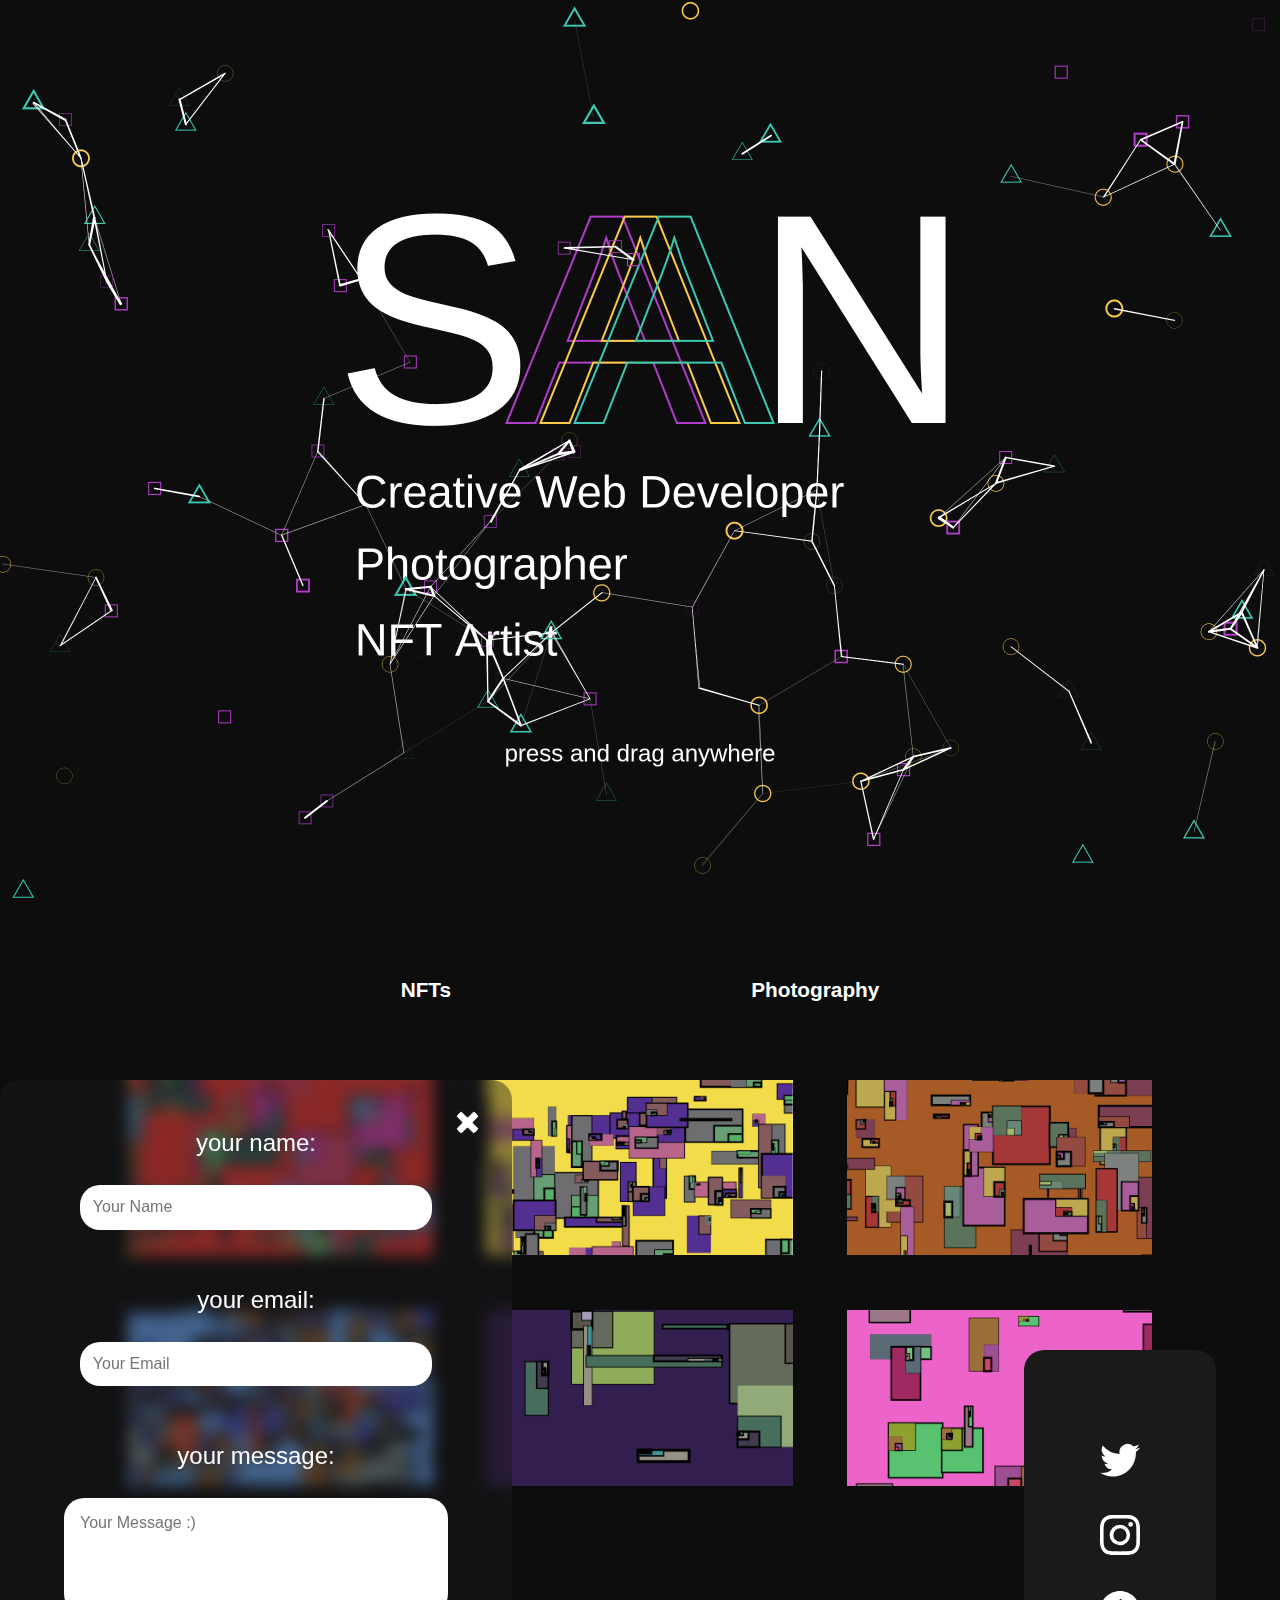
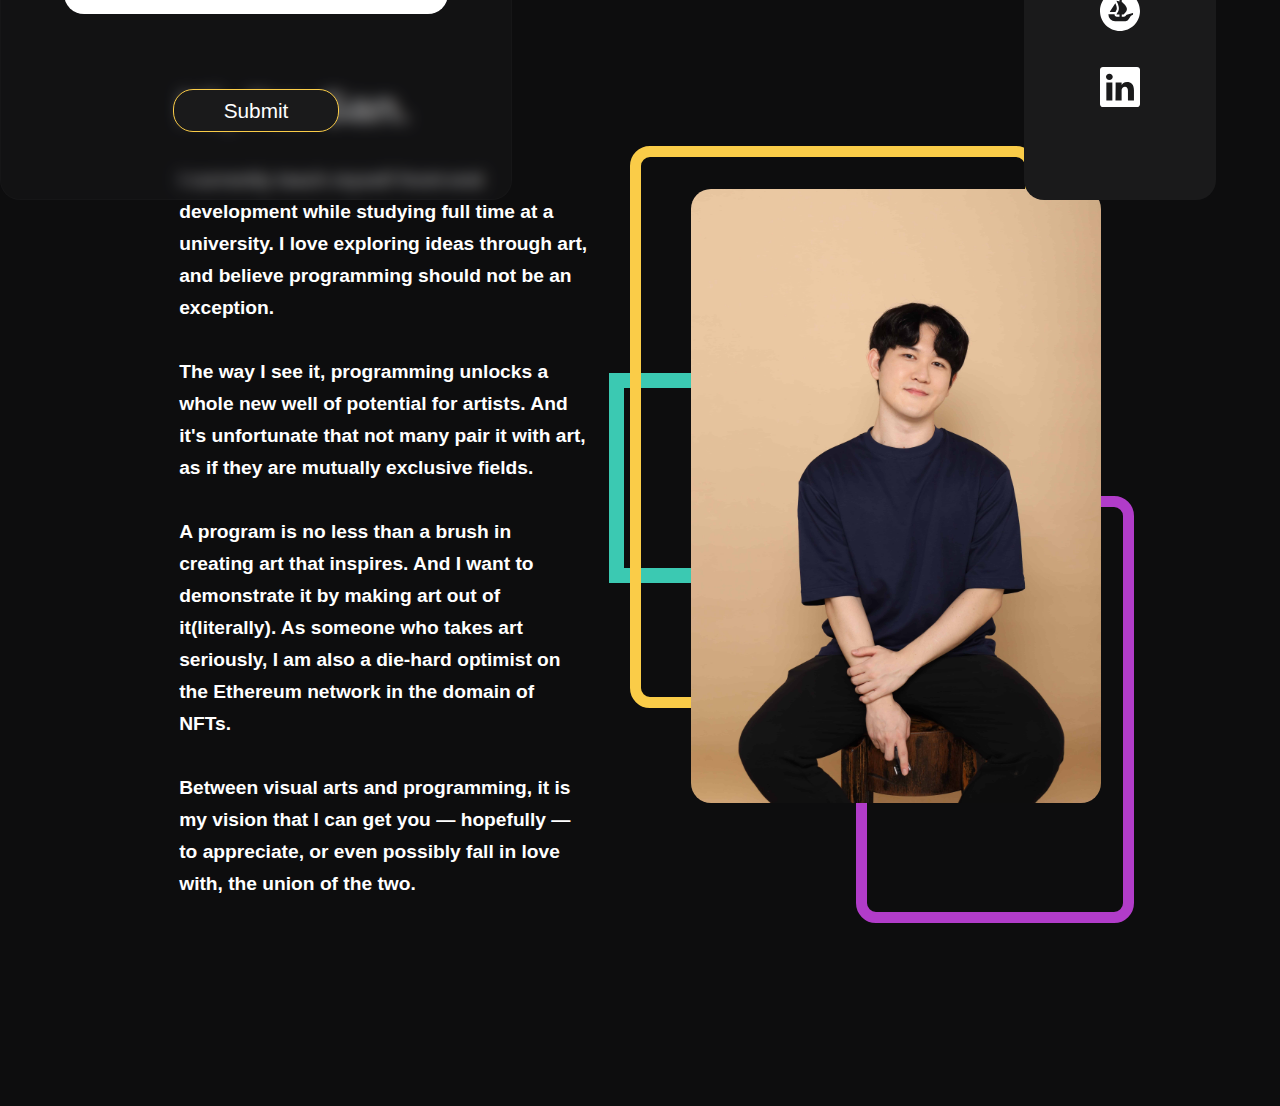
<file: index.html>
<!DOCTYPE html>
<html lang="en">
	<head>
		<meta charset="UTF-8" />
		<meta http-equiv="X-UA-Compatible" content="IE=edge" />
		<meta name="viewport" content="width=device-width, initial-scale=1.0" />
		<title>SAAAN</title>
		<link rel="stylesheet" href="./src/style.css" />
	</head>
	<body>
		<div class="homepage"></div>
		<!-- nav bar -->
		<nav class="nav-bar">
			<ul>
				<li id="my-works">My Works</li>
				<li id="about">About</li>
				<li id="contact">Contact</li>
				<li id="socials">Socials</li>
				<li>
					<a href="https://twitter.com/san_swk" target="_blank">
						<svg
							xmlns="http://www.w3.org/2000/svg"
							width="40"
							height="40"
							fill="currentColor"
							class="bi bi-twitter"
							viewBox="0 0 16 16"
						>
							<path
								d="M5.026 15c6.038 0 9.341-5.003 
                     9.341-9.334 0-.14 0-.282-.006-.422A6.685 
                     6.685 0 0 0 16 3.542a6.658 6.658 0 0 
                     1-1.889.518 3.301 3.301 0 0 0 1.447-1.817
                     6.533 6.533 0 0 1-2.087.793A3.286 3.286 0 
                     0 0 7.875 6.03a9.325 9.325 0 0 1-6.767-3.429 
                     3.289 3.289 0 0 0 1.018 4.382A3.323 3.323 
                     0 0 1 .64 6.575v.045a3.288 3.288 0 0 0 
                     2.632 3.218 3.203 3.203 0 0 1-.865.115 3.23 
                     3.23 0 0 1-.614-.057 3.283 3.283 0 0 0 3.067 
                     2.277A6.588 6.588 0 0 1 .78 13.58a6.32 6.32 
                     0 0 1-.78-.045A9.344 9.344 0 0 0 5.026 15z"
							/>
						</svg>
					</a>
				</li>

				<!-- INSTAGRAM ICON -->
				<li>
					<a href="https://www.instagram.com/striplean/" target="_blank">
						<svg
							xmlns="http://www.w3.org/2000/svg"
							width="40"
							height="40"
							fill="currentColor"
							class="bi bi-instagram"
							viewBox="0 0 16 16"
						>
							<path
								d="M8 0C5.829 0 5.556.01 4.703.048 3.85.088 3.269.222 2.76.42a3.917 3.917 0 0 0-1.417.923A3.927 3.927 0 0 0 .42 2.76C.222 3.268.087 3.85.048 4.7.01 5.555 0 5.827 0 8.001c0 2.172.01 2.444.048 3.297.04.852.174 1.433.372 1.942.205.526.478.972.923 1.417.444.445.89.719 1.416.923.51.198 1.09.333 1.942.372C5.555 15.99 5.827 16 8 16s2.444-.01 3.298-.048c.851-.04 1.434-.174 1.943-.372a3.916 3.916 0 0 0 1.416-.923c.445-.445.718-.891.923-1.417.197-.509.332-1.09.372-1.942C15.99 10.445 16 10.173 16 8s-.01-2.445-.048-3.299c-.04-.851-.175-1.433-.372-1.941a3.926 3.926 0 0 0-.923-1.417A3.911 3.911 0 0 0 13.24.42c-.51-.198-1.092-.333-1.943-.372C10.443.01 10.172 0 7.998 0h.003zm-.717 1.442h.718c2.136 0 2.389.007 3.232.046.78.035 1.204.166 1.486.275.373.145.64.319.92.599.28.28.453.546.598.92.11.281.24.705.275 1.485.039.843.047 1.096.047 3.231s-.008 2.389-.047 3.232c-.035.78-.166 1.203-.275 1.485a2.47 2.47 0 0 1-.599.919c-.28.28-.546.453-.92.598-.28.11-.704.24-1.485.276-.843.038-1.096.047-3.232.047s-2.39-.009-3.233-.047c-.78-.036-1.203-.166-1.485-.276a2.478 2.478 0 0 1-.92-.598 2.48 2.48 0 0 1-.6-.92c-.109-.281-.24-.705-.275-1.485-.038-.843-.046-1.096-.046-3.233 0-2.136.008-2.388.046-3.231.036-.78.166-1.204.276-1.486.145-.373.319-.64.599-.92.28-.28.546-.453.92-.598.282-.11.705-.24 1.485-.276.738-.034 1.024-.044 2.515-.045v.002zm4.988 1.328a.96.96 0 1 0 0 1.92.96.96 0 0 0 0-1.92zm-4.27 1.122a4.109 4.109 0 1 0 0 8.217 4.109 4.109 0 0 0 0-8.217zm0 1.441a2.667 2.667 0 1 1 0 5.334 2.667 2.667 0 0 1 0-5.334z"
							/>
						</svg>
					</a>
				</li>
				<!-- OPENSEA ICON -->
				<li>
					<a
						href="https://opensea.io/collection/mystique-blocks"
						target="_blank"
					>
						<svg
							role="img"
							viewBox="0 0 24 24"
							fill="white"
							xmlns="http://www.w3.org/2000/svg"
							width="40"
							height="40"
							class="bi bi-opensea"
						>
							<path
								d="M12 0C5.374 0 0 5.374 0 12s5.374 12 12 12 12-5.374 12-12S18.629 0 12 0ZM5.92 12.403l.051-.081 3.123-4.884a.107.107 0 0 1 .187.014c.52 1.169.972 2.623.76 3.528-.088.372-.335.876-.614 1.342a2.405 2.405 0 0 1-.117.199.106.106 0 0 1-.09.045H6.013a.106.106 0 0 1-.091-.163zm13.914 1.68a.109.109 0 0 1-.065.101c-.243.103-1.07.485-1.414.962-.878 1.222-1.548 2.97-3.048 2.97H9.053a4.019 4.019 0 0 1-4.013-4.028v-.072c0-.058.048-.106.108-.106h3.485c.07 0 .12.063.115.132-.026.226.017.459.125.67.206.42.636.682 1.099.682h1.726v-1.347H9.99a.11.11 0 0 1-.089-.173l.063-.09c.16-.231.391-.586.621-.992.156-.274.308-.566.43-.86.024-.052.043-.107.065-.16.033-.094.067-.182.091-.269a4.57 4.57 0 0 0 .065-.223c.057-.25.081-.514.081-.787 0-.108-.004-.221-.014-.327-.005-.117-.02-.235-.034-.352a3.415 3.415 0 0 0-.048-.312 6.494 6.494 0 0 0-.098-.468l-.014-.06c-.03-.108-.056-.21-.09-.317a11.824 11.824 0 0 0-.328-.972 5.212 5.212 0 0 0-.142-.355c-.072-.178-.146-.339-.213-.49a3.564 3.564 0 0 1-.094-.197 4.658 4.658 0 0 0-.103-.213c-.024-.053-.053-.104-.072-.152l-.211-.388c-.029-.053.019-.118.077-.101l1.32.357h.01l.173.05.192.054.07.019v-.783c0-.379.302-.686.679-.686a.66.66 0 0 1 .477.202.69.69 0 0 1 .2.484V6.65l.141.039c.01.005.022.01.031.017.034.024.084.062.147.11.05.038.103.086.165.137a10.351 10.351 0 0 1 .574.504c.214.199.454.432.684.691.065.074.127.146.192.226.062.079.132.156.19.232.079.104.16.212.235.324.033.053.074.108.105.161.096.142.178.288.257.435.034.067.067.141.096.213.089.197.159.396.202.598a.65.65 0 0 1 .029.132v.01c.014.057.019.12.024.184a2.057 2.057 0 0 1-.106.874c-.031.084-.06.17-.098.254-.075.17-.161.343-.264.502-.034.06-.075.122-.113.182-.043.063-.089.123-.127.18a3.89 3.89 0 0 1-.173.221c-.053.072-.106.144-.166.209-.081.098-.16.19-.245.278-.048.058-.1.118-.156.17-.052.06-.108.113-.156.161-.084.084-.15.147-.208.202l-.137.122a.102.102 0 0 1-.072.03h-1.051v1.346h1.322c.295 0 .576-.104.804-.298.077-.067.415-.36.816-.802a.094.094 0 0 1 .05-.03l3.65-1.057a.108.108 0 0 1 .138.103z"
							/>
						</svg>
					</a>
				</li>
				<!-- LINKEDIN ICON  -->
				<li>
					<a href="https://www.linkedin.com/in/saaankim" target="_blank">
						<svg
							xmlns="http://www.w3.org/2000/svg"
							width="40"
							height="40"
							fill="currentColor"
							class="bi bi-linkedin"
							viewBox="0 0 16 16"
						>
							<path
								d="M0 1.146C0 .513.526 0 1.175 0h13.65C15.474 0 16 .513 16 1.146v13.708c0 .633-.526 1.146-1.175 1.146H1.175C.526 16 0 15.487 0 14.854V1.146zm4.943 12.248V6.169H2.542v7.225h2.401zm-1.2-8.212c.837 0 1.358-.554 1.358-1.248-.015-.709-.52-1.248-1.342-1.248-.822 0-1.359.54-1.359 1.248 0 .694.521 1.248 1.327 1.248h.016zm4.908 8.212V9.359c0-.216.016-.432.08-.586.173-.431.568-.878 1.232-.878.869 0 1.216.662 1.216 1.634v3.865h2.401V9.25c0-2.22-1.184-3.252-2.764-3.252-1.274 0-1.845.7-2.165 1.193v.025h-.016a5.54 5.54 0 0 1 .016-.025V6.169h-2.4c.03.678 0 7.225 0 7.225h2.4z"
							/>
						</svg>
					</a>
				</li>
			</ul>
		</nav>
		<div class="gallery-options">
			<ul>
				<li>NFTs</li>
				<li>Photography</li>
			</ul>
		</div>
		<!-- nft gallery -->
		<div class="nft-gallery">
			<img src="./artworks/Blocks 5.png" alt="mystique block 5" id="b5" />
			<img src="./artworks/Blocks 1.png" alt="mystique block 1" id="b1" />
			<img src="./artworks/Blocks 4.png" alt="mystique block 4" id="b4" />
			<img src="./artworks/Blocks 9.png" alt="mystique block 9" id="b9" />
			<img src="./artworks/Blocks 11.png" alt="mystique block 11" id="b11" />
			<img src="./artworks/Blocks 3.png" alt="mystique block 3" id="b3" />
			<!-- <img src="./doge.png" alt=""> -->
		</div>

		<!-- about section -->
		<div class="separator"></div>
		<div class="about">
			<div id="top">
				<div id="rect1"></div>
				<div id="rect2"></div>
				<div id="rect3"></div>
				<img src="./photos/sangwookim.JPG" alt="san kim" srcset="" />
			</div>
			<div id="personal-statement">
				<p>
					<span>Hi, I'm San.</span>
					<br /><br />
					I currently teach myself front-end development while studying full
					time at a university. I love exploring ideas through art, and believe
					programming should not be an exception.
					<br /><br />
					The way I see it, programming unlocks a whole new well of potential
					for artists. And it's unfortunate that not many pair it with art, as
					if they are mutually exclusive fields.
					<br /><br />
					A program is no less than a brush in creating art that inspires. And I
					want to demonstrate it by making art out of it(literally). As someone
					who takes art seriously, I am also a die-hard optimist on the Ethereum
					network in the domain of NFTs.
					<br /><br />
					Between visual arts and programming, it is my vision that I can get
					you — hopefully — to appreciate, or even possibly fall in love with,
					the union of the two.
				</p>
			</div>
		</div>
		<div class="separator"></div>
		<!-- contact form -->
		<div class="contact">
			<!-- <svg
				width="40"
				height="40"
				fill="white"
				viewBox="0 0 16 16"
			>
            <path d="../Image Assets/cross sign.svg"></path>
        </svg> -->
			<img src="./Images/white cross.png" alt="" srcset="" id="closeWindow" />
			<form
				target="_blank"
				action="https://formsubmit.co/sankimksw@gmail.com"
				method="POST"
				name="contactForm"
			>
				<input type="hidden" name="_subject" value="New submission!" />
				your name: <br /><br />
				<input
					type="text"
					size="40"
					name="user-name"
					id="user-name"
					placeholder="Your Name"
					required
				/>
				<br /><br />
				your email: <br /><br />
				<input
					type="email"
					size="40"
					name="email"
					id="user-email"
					placeholder="Your Email"
					required
				/>
				<br /><br />
				your message: <br /><br />
				<textarea
					name="user-message"
					id="user-message"
					placeholder="Your Message :)"
					rows="6"
				></textarea>
				<br /><br />
				<!-- <div class="separator"></div> -->
				<div class="submit">
					<button type="submit" value="Submit" id="submit">Submit</button>
				</div>
			</form>
		</div>
		<!-- socia media icons -->
		<div class="socials">
			<ul>
				<!----  TWITTER ICON  --->
				<li>
					<a href="https://twitter.com/san_swk" target="_blank">
						<svg
							xmlns="http://www.w3.org/2000/svg"
							width="40"
							height="40"
							fill="currentColor"
							class="bi bi-twitter"
							viewBox="0 0 16 16"
						>
							<path
								d="M5.026 15c6.038 0 9.341-5.003 
                     9.341-9.334 0-.14 0-.282-.006-.422A6.685 
                     6.685 0 0 0 16 3.542a6.658 6.658 0 0 
                     1-1.889.518 3.301 3.301 0 0 0 1.447-1.817
                     6.533 6.533 0 0 1-2.087.793A3.286 3.286 0 
                     0 0 7.875 6.03a9.325 9.325 0 0 1-6.767-3.429 
                     3.289 3.289 0 0 0 1.018 4.382A3.323 3.323 
                     0 0 1 .64 6.575v.045a3.288 3.288 0 0 0 
                     2.632 3.218 3.203 3.203 0 0 1-.865.115 3.23 
                     3.23 0 0 1-.614-.057 3.283 3.283 0 0 0 3.067 
                     2.277A6.588 6.588 0 0 1 .78 13.58a6.32 6.32 
                     0 0 1-.78-.045A9.344 9.344 0 0 0 5.026 15z"
							/>
						</svg>
					</a>
				</li>

				<!-- INSTAGRAM ICON -->
				<li>
					<a href="https://www.instagram.com/striplean/" target="_blank">
						<svg
							xmlns="http://www.w3.org/2000/svg"
							width="40"
							height="40"
							fill="currentColor"
							class="bi bi-instagram"
							viewBox="0 0 16 16"
						>
							<path
								d="M8 0C5.829 0 5.556.01 4.703.048 3.85.088 3.269.222 2.76.42a3.917 3.917 0 0 0-1.417.923A3.927 3.927 0 0 0 .42 2.76C.222 3.268.087 3.85.048 4.7.01 5.555 0 5.827 0 8.001c0 2.172.01 2.444.048 3.297.04.852.174 1.433.372 1.942.205.526.478.972.923 1.417.444.445.89.719 1.416.923.51.198 1.09.333 1.942.372C5.555 15.99 5.827 16 8 16s2.444-.01 3.298-.048c.851-.04 1.434-.174 1.943-.372a3.916 3.916 0 0 0 1.416-.923c.445-.445.718-.891.923-1.417.197-.509.332-1.09.372-1.942C15.99 10.445 16 10.173 16 8s-.01-2.445-.048-3.299c-.04-.851-.175-1.433-.372-1.941a3.926 3.926 0 0 0-.923-1.417A3.911 3.911 0 0 0 13.24.42c-.51-.198-1.092-.333-1.943-.372C10.443.01 10.172 0 7.998 0h.003zm-.717 1.442h.718c2.136 0 2.389.007 3.232.046.78.035 1.204.166 1.486.275.373.145.64.319.92.599.28.28.453.546.598.92.11.281.24.705.275 1.485.039.843.047 1.096.047 3.231s-.008 2.389-.047 3.232c-.035.78-.166 1.203-.275 1.485a2.47 2.47 0 0 1-.599.919c-.28.28-.546.453-.92.598-.28.11-.704.24-1.485.276-.843.038-1.096.047-3.232.047s-2.39-.009-3.233-.047c-.78-.036-1.203-.166-1.485-.276a2.478 2.478 0 0 1-.92-.598 2.48 2.48 0 0 1-.6-.92c-.109-.281-.24-.705-.275-1.485-.038-.843-.046-1.096-.046-3.233 0-2.136.008-2.388.046-3.231.036-.78.166-1.204.276-1.486.145-.373.319-.64.599-.92.28-.28.546-.453.92-.598.282-.11.705-.24 1.485-.276.738-.034 1.024-.044 2.515-.045v.002zm4.988 1.328a.96.96 0 1 0 0 1.92.96.96 0 0 0 0-1.92zm-4.27 1.122a4.109 4.109 0 1 0 0 8.217 4.109 4.109 0 0 0 0-8.217zm0 1.441a2.667 2.667 0 1 1 0 5.334 2.667 2.667 0 0 1 0-5.334z"
							/>
						</svg>
					</a>
				</li>
				<!-- OPENSEA ICON -->
				<li>
					<a
						href="https://opensea.io/collection/mystique-blocks"
						target="_blank"
					>
						<svg
							role="img"
							viewBox="0 0 24 24"
							fill="white"
							xmlns="http://www.w3.org/2000/svg"
							width="40"
							height="40"
							class="bi bi-opensea"
						>
							<path
								d="M12 0C5.374 0 0 5.374 0 12s5.374 12 12 12 12-5.374 12-12S18.629 0 12 0ZM5.92 12.403l.051-.081 3.123-4.884a.107.107 0 0 1 .187.014c.52 1.169.972 2.623.76 3.528-.088.372-.335.876-.614 1.342a2.405 2.405 0 0 1-.117.199.106.106 0 0 1-.09.045H6.013a.106.106 0 0 1-.091-.163zm13.914 1.68a.109.109 0 0 1-.065.101c-.243.103-1.07.485-1.414.962-.878 1.222-1.548 2.97-3.048 2.97H9.053a4.019 4.019 0 0 1-4.013-4.028v-.072c0-.058.048-.106.108-.106h3.485c.07 0 .12.063.115.132-.026.226.017.459.125.67.206.42.636.682 1.099.682h1.726v-1.347H9.99a.11.11 0 0 1-.089-.173l.063-.09c.16-.231.391-.586.621-.992.156-.274.308-.566.43-.86.024-.052.043-.107.065-.16.033-.094.067-.182.091-.269a4.57 4.57 0 0 0 .065-.223c.057-.25.081-.514.081-.787 0-.108-.004-.221-.014-.327-.005-.117-.02-.235-.034-.352a3.415 3.415 0 0 0-.048-.312 6.494 6.494 0 0 0-.098-.468l-.014-.06c-.03-.108-.056-.21-.09-.317a11.824 11.824 0 0 0-.328-.972 5.212 5.212 0 0 0-.142-.355c-.072-.178-.146-.339-.213-.49a3.564 3.564 0 0 1-.094-.197 4.658 4.658 0 0 0-.103-.213c-.024-.053-.053-.104-.072-.152l-.211-.388c-.029-.053.019-.118.077-.101l1.32.357h.01l.173.05.192.054.07.019v-.783c0-.379.302-.686.679-.686a.66.66 0 0 1 .477.202.69.69 0 0 1 .2.484V6.65l.141.039c.01.005.022.01.031.017.034.024.084.062.147.11.05.038.103.086.165.137a10.351 10.351 0 0 1 .574.504c.214.199.454.432.684.691.065.074.127.146.192.226.062.079.132.156.19.232.079.104.16.212.235.324.033.053.074.108.105.161.096.142.178.288.257.435.034.067.067.141.096.213.089.197.159.396.202.598a.65.65 0 0 1 .029.132v.01c.014.057.019.12.024.184a2.057 2.057 0 0 1-.106.874c-.031.084-.06.17-.098.254-.075.17-.161.343-.264.502-.034.06-.075.122-.113.182-.043.063-.089.123-.127.18a3.89 3.89 0 0 1-.173.221c-.053.072-.106.144-.166.209-.081.098-.16.19-.245.278-.048.058-.1.118-.156.17-.052.06-.108.113-.156.161-.084.084-.15.147-.208.202l-.137.122a.102.102 0 0 1-.072.03h-1.051v1.346h1.322c.295 0 .576-.104.804-.298.077-.067.415-.36.816-.802a.094.094 0 0 1 .05-.03l3.65-1.057a.108.108 0 0 1 .138.103z"
							/>
						</svg>
					</a>
				</li>
				<!-- LINKEDIN ICON  -->
				<li>
					<a href="https://www.linkedin.com/in/saaankim" target="_blank">
						<svg
							xmlns="http://www.w3.org/2000/svg"
							width="40"
							height="40"
							fill="currentColor"
							class="bi bi-linkedin"
							viewBox="0 0 16 16"
						>
							<path
								d="M0 1.146C0 .513.526 0 1.175 0h13.65C15.474 0 16 .513 16 1.146v13.708c0 .633-.526 1.146-1.175 1.146H1.175C.526 16 0 15.487 0 14.854V1.146zm4.943 12.248V6.169H2.542v7.225h2.401zm-1.2-8.212c.837 0 1.358-.554 1.358-1.248-.015-.709-.52-1.248-1.342-1.248-.822 0-1.359.54-1.359 1.248 0 .694.521 1.248 1.327 1.248h.016zm4.908 8.212V9.359c0-.216.016-.432.08-.586.173-.431.568-.878 1.232-.878.869 0 1.216.662 1.216 1.634v3.865h2.401V9.25c0-2.22-1.184-3.252-2.764-3.252-1.274 0-1.845.7-2.165 1.193v.025h-.016a5.54 5.54 0 0 1 .016-.025V6.169h-2.4c.03.678 0 7.225 0 7.225h2.4z"
							/>
						</svg>
					</a>
				</li>
			</ul>
		</div>
	</body>
	<script src="./src/script.js"></script>
	<script src="./src/p5.min.js"></script>
	<script src="./dynamicCanvas.js"></script>
</html>
</file>
<file: src/style.css>
@font-face {
    font-family: 'Satoshi';
    src: url('../OTF/Satoshi-Medium.otf') format('opentype');
}
@font-face {
    font-family: 'Satoshi Light';
    src: url('../OTF/Satoshi-Light.otf') format('opentype');
}
@font-face {
    font-family: 'Satoshi Bold';
    src: url('../OTF/Satoshi-Bold.otf') format('opentype');
}
:root {
    --bg: #0D0D0E;
    --secColor: #1A1A1B;
    --color1:#FACC48;
    --color2: #B13CC9;
    --color3: #3BC9B2;
    --txtColor:#FFFFFF;
    --font: Arial, Helvetica, sans-serif;
    --borderRadius: 20px;
}
* {
    font-family: var(--font);
    color: var(--txtColor);
}
/* hmtl {
    scroll-behavior: smooth;
} */
body {
    margin: 0;
    background-color: var(--bg);
    position: static;
    /* white-space:nowrap; */
}
.homepage{

    width:100vw;
    height: 100vh;
    /* border: green solid 5px; */
}

.gallery-options {
    display: flex;
    flex-direction: column;
    justify-content: center;

    margin: 0 auto;
    width: 60vw;
    height: 20vh;

    font-size: 1.3rem;
    font-weight: 900;
    /* border:green solid 5px; */
}
.gallery-options > ul {
    display: flex;
    justify-content: space-between;

    margin: 0;
    padding: 0;
    list-style-type: none;
    /* border: yellow solid 5px; */
}
.gallery-options > ul > li {

    cursor: pointer;
    padding: 0.8em;
    position: relative;

    font-family: Arial, Helvetica, sans-serif;
    font-weight: 700;
    /* color: yellow; */
    /* border-bottom: #FACC48 solid 5px; */
}
.gallery-options > ul > li::after {
    content: '';
    position: absolute;
    left: 0;
    bottom: 0;
    width: 100%;
    height: 0.3em;
    opacity: 0;
    transform:translate3d(-10%,0,0);
    transition: opacity 300ms, transform 300ms;
}
.gallery-options > ul > li:nth-child(1)::after {
    background-color: var(--color1);
}
.gallery-options > ul > li:nth-child(2)::after {
    background-color: var(--color2);
}
.gallery-options > ul > li:hover::after,
.gallery-options > ul > li:visited::after {
    opacity: 1;
    transform: translate3d(0,0,0);
}
.nft-gallery {
    display:grid;
    grid-template-columns: 100%;
    grid-template-rows: auto;
    row-gap: 6vh;
    grid-template-areas: 'a'
                         'b'
                         'c'
                         'd'
                         'e'
                         'f';
    width: 90vw;
    height: fit-content;
    margin: 0 auto;
    /* border: green solid 5px; */
}
.nft-gallery img {
    object-fit: contain;
    width: 100%;
}
#b5 {
    grid-area: a;
}
#b1 {
    grid-area: b;
}
#b4 {
    grid-area: c;
}
#b9 {
    grid-area: d;
}
#b11 {
    grid-area: e;
}
#b3 {
    grid-area: f;
}



.socials {
    display: flex;
    flex-direction: column;
    justify-content: center;


    position: fixed;
    bottom: -100%;
    right: 5%;

    width: 15vw;
    height: 50vh;
    padding: 0;
    margin: auto;

    box-sizing: border-box;
    background: var(--secColor);
    border-radius: var(--borderRadius);
   
    /* opacity: 0; */
    z-index: 101;
}
.socials > ul {
    display: flex;
    flex-direction: column;
    justify-content: center;
    align-items: center;

    margin:0;


    list-style-type: none;
    padding: 0;


}
.socials > ul > li {
    display: flex;
    flex-direction: column;
    justify-content: center;
    align-items: center;

    margin: 1em;

}
.socials > ul > li > a {
    padding: 0;
   
}
svg:hover {
    fill: var(--color2);
}

/* animation */

/* nav bar */
.navBarAnimation {
    animation: 'navBarAnimation 1s ease-out 0s 1 normal forwards';
}
@keyframes navBarAnimation {
    0% {
        top: 15%;
        right: -8%;
    }
    100% {
        top: 15%;
        right: 1%;
    }
}
@keyframes navBarMobileAnimation {
    0% {
        bottom: -100%;
    }
    100% {
        bottom: -5vh;
    }
    
}
/* contact form */
@keyframes contact-form {
    0% {
        position: fixed;
        top: 50%;
        left: 50%;
        transform: translate(-50%,-50%);
        opacity: 0;
    }
    100% {
        opacity: 1;
        position: fixed;
        top: 45%;
        left: 50%;
        transform: translate(-50%,-50%);
    }
}
/* socials */
@keyframes social-icons {
    0% {
        bottom: 6%;
        opacity: 0;
        /* right: 5%; */
    }
    100% {
        opacity: 1;
        bottom: 10%;
    }
}

.separator {
    width: 100%;
    height: 7.5em;
}
.about {
    display: flex;
    flex-direction: column;
    align-items: center;
    
    position: relative;
    /* justify-content: center; */
    width: 100vw;
    height: 100vh;
    padding: 0;

    box-sizing: border-box;
    scroll-behavior: smooth;
    /* border: green solid 5px; */
}
#top {
    display: flex;
    flex-direction: column;
    justify-content: center;
    align-items: center;
    
    position: relative;

    width: 100vw;
    height: 60vh;
    padding:  0;
    /* border: brown solid 5px; */
    box-sizing: border-box;
}
#top > img {
    width: 50%;
    /* object-fit: contain; */
    border-radius: var(--borderRadius);
    z-index: 2;
    /* border: red solid 5px; */
}
#rect1 {

    position: absolute;
    top: 41%;
    left: 38%;
    transform: translate(-50%,-50%);

    z-index: 1;

    height: 45vh;
    width: 40vw;
    border: var(--color1) solid 10px;
    border-radius: var(--borderRadius);
}
#rect2 {
    position: absolute;
    top: 20%;
    right: 10%;

    height: 30vh;
    width: 40vw;
    border: var(--color2) solid 10px;
    border-radius: var(--borderRadius);
}
#rect3 {
    position: absolute;
    top: 40%;
    /* right: 14.5%; */
    /* transform: rotate(20deg); */

    height: 10vh;
    width: 85vw;
    border: var(--color3) solid 10px;
}
#personal-statement {

    position: static;
    /* bottom: 10%; */

    width: 80vw;
    height: fit-content;
    padding: 0;
    margin: 1.3em 0;

    box-sizing: border-box;
    font-size: 0.9rem;
    font-weight: 800;
    /* border: orange solid 5px; */
}
#personal-statement span {
    font-size: 2.1rem;
}
.nav-bar {

    position: fixed;
    bottom: -100%;

    width: 100vw;
    height: 13.5vh;
    box-sizing: border-box;
    background-color: var(--secColor);
    border-radius:var(--borderRadius) ;
    
    box-sizing: border-box;
    z-index: 100;
}
.nav-bar > ul {
    display: flex;
    justify-content: space-around;

    position: relative;
    top: 5%;
    
    padding: 0;
    
    font-size: 1rem;
    list-style-type: none;
    /* border: green solid 1px; */
}
.nav-bar > ul > li {

    display: flex;
    justify-content: center;
    align-items: center;
    /* font-family:Arial, Helvetica, sans-serif; */
    /* border: orange solid 1px; */
    font-weight: bolder;
}
.nav-bar > ul > li:hover {
    cursor: pointer;
}
.nav-bar > ul > li:nth-child(1):hover {
    color: var(--color2);
}
.nav-bar > ul > li:nth-child(2):hover {
    color: var(--color3);
}
.nav-bar > ul > li:nth-child(3):hover {
    color: var(--color1);
}
.nav-bar > ul > li:nth-child(4):hover {
    color: var(--color2);
}
.nav-bar > ul > li:nth-child(5),
.nav-bar > ul > li:nth-child(6),
.nav-bar > ul > li:nth-child(7),
.nav-bar > ul > li:nth-child(8) {
    display: none;
}
.contact {

    position: fixed;
    bottom: -100%;

    width: 80vw;
    height: 80vh;
    padding: 2em;

    box-sizing: border-box;
    background: #1A1A1B70;
    border-radius: var(--borderRadius);
    backdrop-filter: blur(7.6px);
    -webkit-backdrop-filter: blur(7.6px);
    border: 1px solid rgba(255, 255, 255, 0.02);

    z-index: 100;
    /* opacity: 0; */
    /* visibility: hidden; */
    /* display: none; */

    font-size: 1.3rem;
}
.contact * {
    border: none;
    border-radius: var(--borderRadius);
    /* padding: 0; */
}
.contact > form {
    width: 100%;
    /* border: red solid 5px; */
    /* box-sizing: border-box; */
}
.contact input {
    /* size: 90; */
    width: 85%;
    box-sizing: border-box;
    color: #1A1A1B;
    height: 2em;
    font-size: 1rem;
    padding:0.8em;

}
textarea {
    /* padding: 1em; */
    height: auto;
    width:85% ;
    /* height: 30vh; */
    box-sizing: border-box;
    color: var(--secColor);
    font-family: Arial, Helvetica, sans-serif;
    font-size: 1rem;
    padding: 1em;
    resize: none;
}
/* #user-message {
    padding: 2em;
} */
#closeWindow {
    width: 4vw;
    position: absolute;
    right: 6%;
    top: 4%;
    
}
#closeWindow:hover {
    cursor: pointer;
}
.submit {
    display: flex;
    justify-content: center;

    width: 100%;
    height: 2em;
    margin: 0.5em 0;
    padding: 0;

}
#submit {
    width: 40%;
    height: 100%;
    margin: 0;
    padding: 0;
    
    background-color: var(--secColor);
    border: var(--color1) solid 1px;
    color: var(--txtColor);
    font-size: 1.1rem;

}
#submit:hover {
    cursor: pointer;
}

/* media query */
@media screen and (min-width:40em) {
    /* seaparating white space */
    .separator {
        height:10em;
    }

    .contact {
        display: flex;
        align-items: center;
        width: 40vw;
        font-size: 1.5rem;
    }
    .contact > form {
        display: flex;
        flex-direction: column;
        align-items: center;

        padding: 0;
        height: 100%;
        box-sizing: border-box;
    }
    .contact input {
        height: 5em;
    }
    .contact  > form > * {
        /* border: orange solid 5px; */
    }
    #closeWindow {
        width: 2vw;
    }
    
    .submit {
        margin: 0.8em 0;
        height: 3em;
    }
    #submit {
        padding: 0.4em 0;
        font-size: 1.3rem;
        /* color: white; */
    }
    textarea {
        width: 30vw;
        height: 30vh;
    }

    /* nav bar */
    .nav-bar {

        top: 15%;
        right: -8%;
        margin: 0;
        height: 70vh;
        width: 7vw;

        padding: 0;
    }
    .nav-bar > ul {
        display: flex;
        flex-direction: column;
        justify-content: space-around;

        position: static;
        top: 0;

        /* border: green solid 5px; */
        font-size: 1.2rem;
        text-align: center;

        height: 100%;
        width: 80%;
        margin: 0 auto;
    }
    .nav-bar > ul > li:nth-child(5),
    .nav-bar > ul > li:nth-child(6),
    .nav-bar > ul > li:nth-child(7),
    .nav-bar > ul > li:nth-child(8) {
        display: block;
    }   
    #socials {
        display: none;
    }
    

    /* gallery */
    .gallery-options {
        position: static;
        width: 40vw;
        /* left: 50%; */
        /* top: 50%; */
        /* transform: translate(-50%,0); */
        /* margin: 0 auto; */
        /* border: yellow solid 5px; */
        /* clear: right; */
    }
    .nft-gallery {
        width: 80vw;
        margin: 0 auto;
        gap: 6vh;
        grid-template-columns: repeat(3, 1fr);
        /* grid-template-rows: fit-content; */
        grid-template-areas: 'a b c'
                             'd e f';
        /* border: red solid 5px; */
        position: static;
    }

    /* about section */
    .about {
        flex-direction: row-reverse;
        justify-content: space-around;
        align-items: center;
        width: 80vw;
        margin: auto;

        font-size: 1.2rem;
        /* border: brown solid 5px; */
    }
    #top {
        width: 40%;
        height: fit-content;
        /* border: green solid 5px; */
    }
    #top > img {
        width: 100%;
        padding: 0;
        box-sizing: border-box;
    }
    #personal-statement {
        width: 40%;
        position: static;
        /* bottom: 10%; */
        font-size: 1.2rem;
        line-height: 2rem;
    }
    #personal-statement span {
        font-size: 2.7rem;
    }
    #rect1 {
        width: 30vw;
        height: 60vh;
        position: absolute;
        left: -15%;
        top: -7%;

        transform:none;
        z-index: 1;
        border: var(--color1) solid 11px;
        border-radius: var(--borderRadius);
    }
    #rect2 {
        position: absolute;
        top: 50%;
        right: -8%;

        height: 45vh;
        width: 20vw;
        border: var(--color2) solid 11px;
        border-radius: var(--borderRadius);
    }
    #rect3 {
        position: absolute;
        top: 30%;
        left: -20%;
        transform: none;

        height: 20vh;
        width: 30vw;
        border: var(--color3) solid 15px;
    }
   
}
</file>
